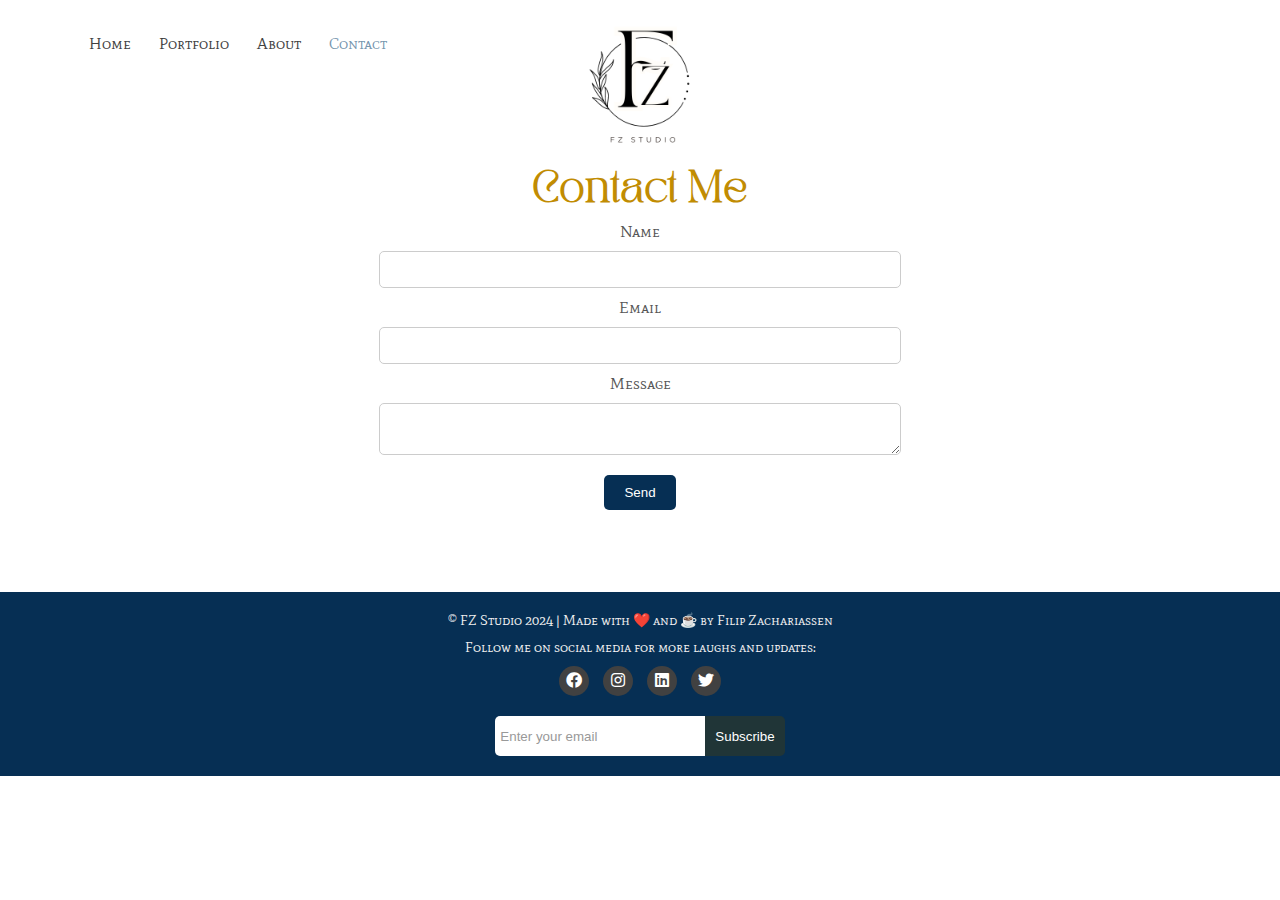
<file: contact.html>
<!DOCTYPE html>
<html lang="en">
  <head>
    <meta charset="UTF-8" />
    <meta name="viewport" content="width=device-width, initial-scale=1.0" />
    <meta name="robots" content="noindex, nofollow" />
    <title>FILZACDESIGN - PORTFOLIO</title>
    <link rel="preconnect" href="https://fonts.googleapis.com" />
    <link rel="preconnect" href="https://fonts.gstatic.com" crossorigin />
    <link
      href="https://fonts.googleapis.com/css2?family=Mate+SC&family=Tiro+Devanagari+Sanskrit:ital@0;1&display=swap"
      rel="stylesheet"
    />
    <link
      rel="stylesheet"
      href="https://cdnjs.cloudflare.com/ajax/libs/font-awesome/5.15.4/css/all.min.css"
    />
    <link rel=”stylesheet”
    href=”https://cdnjs.cloudflare.com/ajax/libs/font-awesome/4.7.0/css/font-awesome.min.css”>
    <link rel="stylesheet" href="css/style.css" />
    <link rel="stylesheet" href="css/layout.css" />
    <link rel="apple-touch-icon" sizes="180x180" href="/apple-touch-icon.png" />
    <link
      rel="icon"
      type="image/png"
      sizes="32x32"
      href="img/favicon-32x32.png"
    />
    <link
      rel="icon"
      type="image/png"
      sizes="16x16"
      href="img/favicon-16x16.png"
    />
  </head>
  <body>
    <header>
      <section class="header1">
        <nav>
          <div class="logo">
            <a href="index.html"
              ><img src="img/logo3.png" alt="fz Logo" class="logoss"
            /></a>
          </div>
          <div class="nav-links" id="navLinks">
            <ul>
              <li><a href="index.html">Home</a></li>
              <li>
                <a href="portfolio.html">Portfolio</a>
              </li>
              <li><a href="about.html">About</a></li>
              <li><a href="contact.html" class="current-page">Contact</a></li>
            </ul>
          </div>
          <div class="burger" id="burger">
            <div class="line line1"></div>
            <div class="line line2"></div>
            <div class="line line3"></div>
          </div>
        </nav>
      </section>
    </header>
    <main>
      <section class="contact-form">
        <h1>Contact Me</h1>
        <form action="your-server-endpoint" method="post">
          <label for="name">Name</label>
          <input type="text" id="name" name="name" required />

          <label for="email">Email</label>
          <input type="email" id="email" name="email" required />

          <label for="message">Message</label>
          <textarea id="message" name="message" required></textarea>

          <button type="submit">Send</button>
        </form>
      </section>
    </main>
    <!-- Footer Section -->
    <footer>
      <p>&copy; FZ Studio 2024 | Made with ❤️ and ☕️ by Filip Zachariassen</p>
      <p>Follow me on social media for more laughs and updates:</p>
      <ul class="social-icons">
        <li>
          <a href="https://www.facebook.com/filip.zachariassen" target="_blank">
            <i class="fab fa-facebook"></i>
          </a>
        </li>
        <li>
          <a href="https://www.instagram.com/fillippuss" target="_blank">
            <i class="fab fa-instagram"></i>
          </a>
        </li>
        <li>
          <a
            href="https://www.linkedin.com/in/filip-zachariassen-5891562b2/"
            target="_blank"
          >
            <i class="fab fa-linkedin"></i>
          </a>
        </li>
        <li>
          <a href="https://x.com" target="_blank">
            <i class="fab fa-twitter"></i>
          </a>
        </li>
      </ul>

      <div class="subscribe">
        <form>
          <input type="email" placeholder="Enter your email" />
          <button type="submit">Subscribe</button>
        </form>
      </div>
    </footer>
    <script src="js/main.js"></script>
  </body>
</html>
</file>
<file: css/style.css>
* {
  margin: 0;
  padding: 0;
}
html {
  --primary: #062f54;
  --secondary: #c18c02;
  --third: #414141;
  --fourth: #e0e0e0;
}

@font-face {
  font-family: "TAN Pearl";
  src: url("../fonts/tan-pearl.woff2") format("woff2"),
    url("../fonts/tan-pearl.woff") format("woff");
  font-weight: normal;
  font-style: normal;
}
/* Global styles */
a:link,
a:visited {
  color: #414141;
}

a:hover {
  color: #628078;
}

a:active {
  color: #3984cf;
}

a.current-page {
  color: rgba(94, 132, 159, 0.862);
}

/* Burger Menu */
.burger {
  display: none;
  cursor: pointer;
  font-size: 24px;
  color: #414141;
  position: absolute;
  z-index: 10;
  border: none; /* Remove any default border */
  outline: none; /* Remove default outline */
}

.burger:focus {
  outline: none; /* Ensure no focus outline appears */
}

.burger:hover {
  color: #3984cf;
}

.burger .line {
  width: 25px;
  height: 3px;
  background-color: #414141;
  margin: 5px;
  transition: transform 0.3s ease, opacity 0.3s ease;
}

.burger .line1 {
  transform: rotate(0);
}

.burger .line2 {
  opacity: 1;
}

.burger .line3 {
  transform: rotate(0);
}

.burger.active {
  background-color: transparent; /* Set background color to transparent when active */
}

.burger.active .line1 {
  transform: rotate(-45deg) translate(-5px, 6px);
}

.burger.active .line2 {
  opacity: 0;
}

.burger.active .line3 {
  transform: rotate(45deg) translate(-5px, -6px);
}

/* nav links */

nav {
  display: flex;
  padding: 2% 6%;
}
/* Navigation menu styles */

.nav-links ul {
  padding: 0;
  margin: 0;
}

.nav-links ul li {
  display: inline-block;
  padding: 8px 12px;
}

.nav-links ul li a {
  text-decoration: none;
  font-family: "Mate SC";
}

nav img {
  width: 200px;
  position: absolute;
  top: 9%;
  left: 50%;
  transform: translate(-50%, -50%);
}

/* INdexIntro section styles */
.index-intro {
  width: 80%;
  margin: 50px auto;
  text-align: center;
  padding: 1em;
}

.index-intro h1 {
  font-size: 30px;
  font-weight: 400;
  margin-bottom: 10px;
}

.index-intro p {
  color: #777;
  font-size: 18px;
  font-weight: 300;
  font-family: "Courier New", Courier, monospace;
}

.index-intro img {
  margin-top: 10%;
  width: 70%;
  border-radius: 100%;
}
/* index portfolio */

.gallery h3 {
  font-family: "Mate SC", serif;
}

.links {
  color: #062f54;
}

.index-portfolio {
  padding: 1em;
  margin-top: 20%;
}
.index-portfolio h2 {
  font-size: 26px;
  text-align: center;
  font-family: "TAN Pearl", serif;
  font-weight: 300;
  color: #ad4d03;
}

/* See More button section */
.see-more-section {
  text-align: center;
  margin-top: 40px;
}

.see-more-button {
  display: inline-block;
  text-align: center;
  text-decoration: none;
  background-color: var(--primary);
  color: #fff !important;
  padding: 8px 16px;
  border-radius: 4px;
  transition: background-color 0.3s;
}

.see-more-button:hover {
  background-color: var(--secondary);
}

/* portfolio */
.intro {
  width: 80%;
  margin: 50px auto;
  text-align: center;
  padding: 1em;
}

.intro h1 {
  font-size: 30px;
  font-weight: 400;
  margin-bottom: 10px;
}

.intro p {
  color: #777;
  font-size: 14px;
  font-weight: 300;
  font-family: "Courier New", Courier, monospace;
}

.intro img {
  margin-top: 10%;
  width: 70%;
  border-radius: 100%;
}
.portfolio {
  padding: 1em;
}
.portfolio h2 {
  text-align: center;
  font-family: "TAN Pearl", serif;
}

.gallery .item {
  margin: 1rem;
  background: #f4f4f4;
  padding: 1rem;
  border-radius: 8px;
  text-align: center;
  transition: background 0.3s, transform 0.3s;
  display: block;
  text-decoration: none;
  color: inherit;
  font-family: "Mate SC", serif;
}

.gallery .item img {
  max-width: 100%;
  height: auto;
  border-radius: 8px;
}

.gallery .item:hover {
  background: #e0e0e0;
  transform: scale(1.05);
}
#project1 p {
  margin-bottom: 20px;
}
#project2 p {
  margin-bottom: 20px;
}
#project3 p {
  margin-bottom: 20px;
}
#project4 p {
  margin-bottom: 20px;
}
#project5 p {
  margin-bottom: 20px;
}
#project6 p {
  margin-bottom: 20px;
}
/* Additional project description styles */
.gallery .item .description {
  margin-top: 10px;
  font-size: 14px;
  color: #555;
  text-align: left;
  line-height: 1.5;
}

.gallery .item .description p {
  margin: 0;
  padding: 0;
  font-family: "Courier New", Courier, monospace;
}
.gallery .item .project1 p {
  margin-bottom: 100%;
}

.gallery ul {
  text-align: center;
  list-style: none;
  font-family: "Mate SC", serif;
}

.gallery ul li {
  padding-top: 6%;
  font-size: large;
}

.gallery p {
  margin-top: 0;
  margin-left: 3%;
}

main {
  padding: 2rem 1rem;
  max-width: 1000px;
  margin: 0 auto;
}

/* About Us Page */
.about-us {
  width: 100%;
  margin-top: 5%;
  padding-bottom: 50px;
  font-family: "Mate SC", serif;
}

.about-col {
  flex-basis: 48%;
  padding: 30px 2px;
}
.about-col img {
  width: 100%;
  border-radius: 5%;
}

.about-col h1 {
  padding-top: 0;
  font-family: "TAN Pearl", serif;
  margin-bottom: 5%;
  text-align: center;
}
.about-col p {
  padding: 15px 0 25px;
}
.row {
  margin-top: 5%;
  display: flex;
  justify-content: space-between;
}

.abootp {
  color: #777;
  font-size: 14px;
  font-weight: 300;
  line-height: 22px;
  padding: 10px;
}
/* Footer styles */
footer {
  background-color: var(--primary);
  color: #fff;
  padding: 20px;
  text-align: center;
  font-family: "Mate SC", serif;
  /* position: relative;  */
}

/* Footer text styles */
footer p {
  margin-bottom: 10px;
  font-size: 14px;
  color: #f0f0f0;
}

/* Social media icons */
.social-icons {
  list-style: none;
  padding: 0;
  margin-top: 10px;
}

.social-icons li {
  display: inline-block;
  margin: 0 5px;
}

.social-icons a {
  display: inline-block;
  width: 30px;
  height: 30px;
  line-height: 30px;
  text-align: center;
  border-radius: 50%;
  background-color: #414141;
  color: #fff;
  text-decoration: none;
  transition: background-color 0.3s;
}

.social-icons a:hover {
  background-color: #3984cf;
}

.social-icons i {
  font-size: 16px;
}

.social-icons a[href="https://www.instagram.com/fillippuss"]:hover
{
  background-color: #e1306c; /* Instagram color */
}

.social-icons a[href="https://www.facebook.com/filip.zachariassen"]:hover
{
  background-color: #1778f2; /* Facebook color */
}

.social-icons a[href="https://www.linkedin.com/in/filip-zachariassen-5891562b2/"]:hover
{
  background-color: #0077b5; /* LinkedIn color */
}

.social-icons a[href^="https://x.com"]:hover
{
  background-color: #1da1f2; /* Twitter color */
}

/* Subscription section styles */
.subscribe {
  margin-top: 20px;
}

.subscribe form {
  display: flex;
  justify-content: center;
  align-items: center;
}

.subscribe input[type="email"] {
  width: 200px;
  height: 30px;
  padding: 5px;
  margin-right: 0px;
  border: 0px solid var(--primary);
  border-radius: 5px 0 0 5px;
  outline: none;
}

.subscribe input[type="email"]::placeholder {
  color: #999;
}

.subscribe button {
  height: 40px;
  background-color: #203537;
  color: #fff;
  border: 0px solid var(--primary);
  border-radius: 0 5px 5px 0;
  padding: 0 10px;
  cursor: pointer;
  transition: background-color 0.3s;
}

.subscribe button:hover {
  background-color: var(--secondary);
}

/* Contact Form Styles */
.contact-form {
  width: 80%;
  margin: 50px auto;
  text-align: center;
  font-family: "Mate SC", serif;
}

.contact-form form {
  display: flex;
  flex-direction: column;
  align-items: center;
}

.contact-form label {
  font-size: 16px;
  color: #555;
  margin-top: 10px;
}

.contact-form input,
.contact-form textarea {
  width: 100%;
  max-width: 500px;
  padding: 10px;
  margin-top: 10px;
  border: 1px solid #ccc;
  border-radius: 5px;
}

.contact-form button {
  padding: 10px 20px;
  margin-top: 20px;
  background-color: var(--primary);
  color: #fff;
  border: none;
  border-radius: 5px;
  cursor: pointer;
  transition: background-color 0.3s;
}

.contact-form button:hover {
  background-color: var(--secondary);
}

/* cv section */

.cv-section {
  margin-top: 50px;
}

.cv-section h2 {
  font-size: 24px;
  margin-bottom: 20px;
  text-align: center;
}

.cv {
  display: grid;
  grid-template-columns: repeat(auto-fit, minmax(300px, 1fr));
  gap: 40px;
}

.cv-item {
  background-color: #f4f4f4;
  padding: 20px;
  border-radius: 8px;
}

.cv-item h3 {
  font-size: 18px;
  margin-bottom: 10px;
}

.cv-item ul {
  list-style: none;
  padding: 0;
}

.cv-item ul li {
  margin-bottom: 10px;
}

.cv-item strong {
  font-weight: bold;
}

.cv h3 {
  font-family: "TAN Pearl", serif;
  font-size: 18px;
  text-align: center;
  color: #c18c02;
}

/* Skills Section Styles */
.skills {
  width: 80%;
  margin: 50px auto;
  text-align: center;
  font-family: "Mate SC", serif;
  position: relative;
}

.skill {
  margin: 20px 0;
  position: relative;
  transition: transform 0.3s, background-color 0.3s;
  padding: 20px;
  border-radius: 8px;
  background-color: #f4f4f4;
  display: flex;
  flex-direction: column;
  align-items: center;
}

.skill i {
  font-size: 36px;
  color: #3984cf;
  margin-bottom: 10px;
}

.skill h3 {
  font-size: 18px;
  color: #555;
  margin-bottom: 5px;
}

.skill-description {
  font-size: 14px;
  color: #777;
  display: none;
  text-align: center;
  position: absolute;
  bottom: 0;
  left: 0;
  right: 0;
  padding: 10px;
}

.skill:hover {
  transform: scale(1.05);
  background-color: #e0e0e0;
}

.skill:hover .skill-description {
  display: block;
}

/* Languages Section Styles */
.languages {
  width: 80%;
  margin: 50px auto;
  text-align: center;
  font-family: "Mate SC", serif;
}

.language {
  margin: 10px 0;
  padding: 10px;
  border-radius: 4px;
  background-color: #f4f4f4;
  display: flex;
  align-items: center;
  justify-content: center;
  transition: transform 0.2s, background-color 0.2s;
}

.language i {
  font-size: 24px;
  color: #3984cf;
  margin-right: 10px; /* Space between icon and text */
}

.language h3 {
  font-size: 16px;
  color: #555;
  margin: 0 5px;
}

.language-description {
  font-size: 12px;
  color: #777;
  margin: 0 5px;
}

/* global text values */
h1 {
  font-family: "TAN Pearl", serif;
  font-size: 32px;
  color: #c18c02;
}

p {
  font-family: "Mate SC", serif;
}

h2 {
  font-family: "TAN Pearl", serif;
  font-size: 28px;
  color: #c18c02;
}

#lottie-container {
  position: absolute;
  top: 35%;
  right: 5%;
  transform: translateY(-50%);
  width: 250px;
  height: 250px;
  z-index: 1000;
}

dotlottie-player {
  position: relative;
  top: -34%;
  left: 25%;
  transform: translate(-50%, -50%);
  width: 300px;
  height: 300px;
}
.custom-iframe {
  position: relative;
  border: 0;
  left: 15%;
}

@media screen and (max-width: 599px) {
  body {
    overflow-x: hidden;
  }
  nav {
    flex-direction: column;
    align-items: flex-start;
  }

  .nav-links {
    display: flex;
    flex-direction: column;
    width: 100%;
    background-color: white;
    max-height: 0;
    overflow: hidden;
    transition: max-height 0.3s ease-in-out;
  }

  .nav-links ul {
    flex-direction: column;
    width: 100%;
    margin: 0;
    padding: 0;
  }

  .nav-links ul li {
    width: 100%;
    text-align: center;
    padding: 10px 0;
  }

  .nav-links ul li a {
    display: block;
    width: 100%;
    padding: 10px 0;
    text-decoration: none;
    color: #414141;
  }

  nav img {
    width: 150px;
    position: absolute;
    top: 6%;
    left: 88%;
  }

  .burger {
    display: block;
    margin-left: auto;
    margin-top: 3%;
  }

  .burger.active + .nav-links {
    max-height: 300px; /* Adjust this value based on your menu content height */
  }

  .nav-links.active {
    max-height: 300px; /* Ensure this matches the value above */
  }

  /* about page */
  .about-us {
    width: 100%; /* Make the section slightly wider on mobile screens */
    margin-top: 8%;
  }

  .row {
    flex-direction: column; /* Stack columns vertically */
  }

  .about-col {
    margin-left: 8%;
    margin-right: 8%;
  }

  .about-col p {
    font-size: 1rem;
    text-align: justify;
  }

  .about-col:first-of-type {
    order: 2; /* Move the first .about-col to the second position */
  }

  .about-col:last-of-type {
    order: 1; /* Move the last .about-col to the first position */
  }

  h1 {
    font-size: 1.5rem;
  }

  .intro h1 {
    font-size: 30px;
  }

  .portfolio h2 {
    font-size: 25px;
  }

  /* skills */

  .skill i {
    font-size: 30px;
  }

  .skill-description {
    font-size: 12px;
    padding: 10px 0;
    display: block; /* Always display description on mobile */
  }

  .skill:hover .skill-description {
    display: block; /* Ensure hover effect consistency */
  }
  .skills {
    width: 90%;
    margin: 30px auto;
    padding: 0 1rem; /* Ensure content does not overflow */
  }

  .skill {
    margin: 15px 0;
    padding: 15px;
  }

  .skill h3 {
    font-size: 16px; /* Adjust font size for mobile screens */
    margin-bottom: 5%;
  }

  .skill-description {
    display: none; /* Hide description by default */
  }
  .index-portfolio {
    margin-top: 0%;
  }

  #lottie-container {
    top: 35%;
    width: 110px;
    height: 110px;
  }
  .custom-iframe {
    display: none;
  }
  dotlottie-player {
    position: absolute; /* Set position to absolute */
    top: 37%; /* Adjust top position */
    left: 34%; /* Adjust left position */
    transform: translate(-50%, -50%); /* Center the animation */
    width: 200px; /* Set width */
    height: 200px; /* Set height */
  }
}

/* For medium-sized devices (tablets) */
@media only screen and (min-width: 600px) and (max-width: 1020px) {
  nav {
    flex-direction: column;
    align-items: flex-start;
  }

  .nav-links {
    display: flex;
    flex-direction: column;
    width: 100%;
    background-color: white; /* Or your desired background color */
    max-height: 0;
    overflow: hidden;
    transition: max-height 0.3s ease-in-out;
  }

  .nav-links ul {
    flex-direction: column;
    width: 100%;
    margin: 0;
    padding: 0;
  }

  .nav-links ul li {
    width: 100%;
    text-align: center;
    padding: 10px 0;
  }

  .nav-links ul li a {
    display: block;
    width: 100%;
    padding: 10px 0;
    text-decoration: none;
    color: #414141; /* Or your desired link color */
  }
  nav img {
    width: 150px;
    position: absolute;
    top: 6%;
    left: 88%;
  }

  .burger {
    display: block;
    margin-left: auto;
  }

  .burger.active + .nav-links {
    max-height: 300px; /* Adjust this value based on your menu content height */
  }

  .nav-links.active {
    max-height: 300px; /* Ensure this matches the value above */
  }

  h1 {
    font-size: 32px;
    font-weight: 600;
  }

  .about-us {
    width: 100%; /* Make the section slightly wider on tablet screens */
  }

  .about-col {
    margin-left: 7%;
    margin-right: 7%;
  }
  .about-col:first-of-type {
    order: 2; /* Move the first .about-col to the second position */
  }

  .about-col:last-of-type {
    order: 1; /* Move the last .about-col to the first position */
  }

  .row {
    flex-direction: column; /* Stack columns vertically on tablets */
    margin-top: 0;
  }

  .about-col h1 {
    font-size: 2rem; /* Adjust font size for tablet screens */
    text-align: center; /* Center the heading text */
  }

  .about-col p {
    font-size: 1.1rem; /* Adjust font size for tablet screens */
    text-align: justify; /* Justify text for better readability */
    padding: 10px 0 20px; /* Adjust padding for tablet screens */
  }
  .skill h3 {
    font-size: 16px; /* Adjust font size for mobile screens */
    margin-bottom: 5%;
  }

  .index-portfolio {
    margin-top: 0%;
  }

  #lottie-container {
    top: 35%;
    width: 130px;
    height: 130px;
  }

  .custom-iframe {
    display: none;
  }
  dotlottie-player {
    position: absolute;
    top: 42%;
    left: 35%;
    transform: translate(-50%, -50%);
    width: 300px;
    height: 300px;
  }
}

/* For medium-sized devices (tablets) */
/* @media only screen and (min-width: 1020px) and (max-width: 1420px) {
  dotlottie-player {
    top: 42%; 
    left: 18%; 
  }
} */
</file>
<file: css/layout.css>
.grid_1-1 {
  display: grid;
  grid-template-columns: 1fr 1fr;
  gap: 1em;
}
@media screen and (max-width: 599px) {
  .grid_1-1 {
    display: grid;
    grid-template-columns: 1fr;
  }
}

@media only screen and (min-width: 600px) and (max-width: 1020px) {
  .grid_1-1 {
    display: grid;
    grid-template-columns: 1fr;
  }
}
</file>
